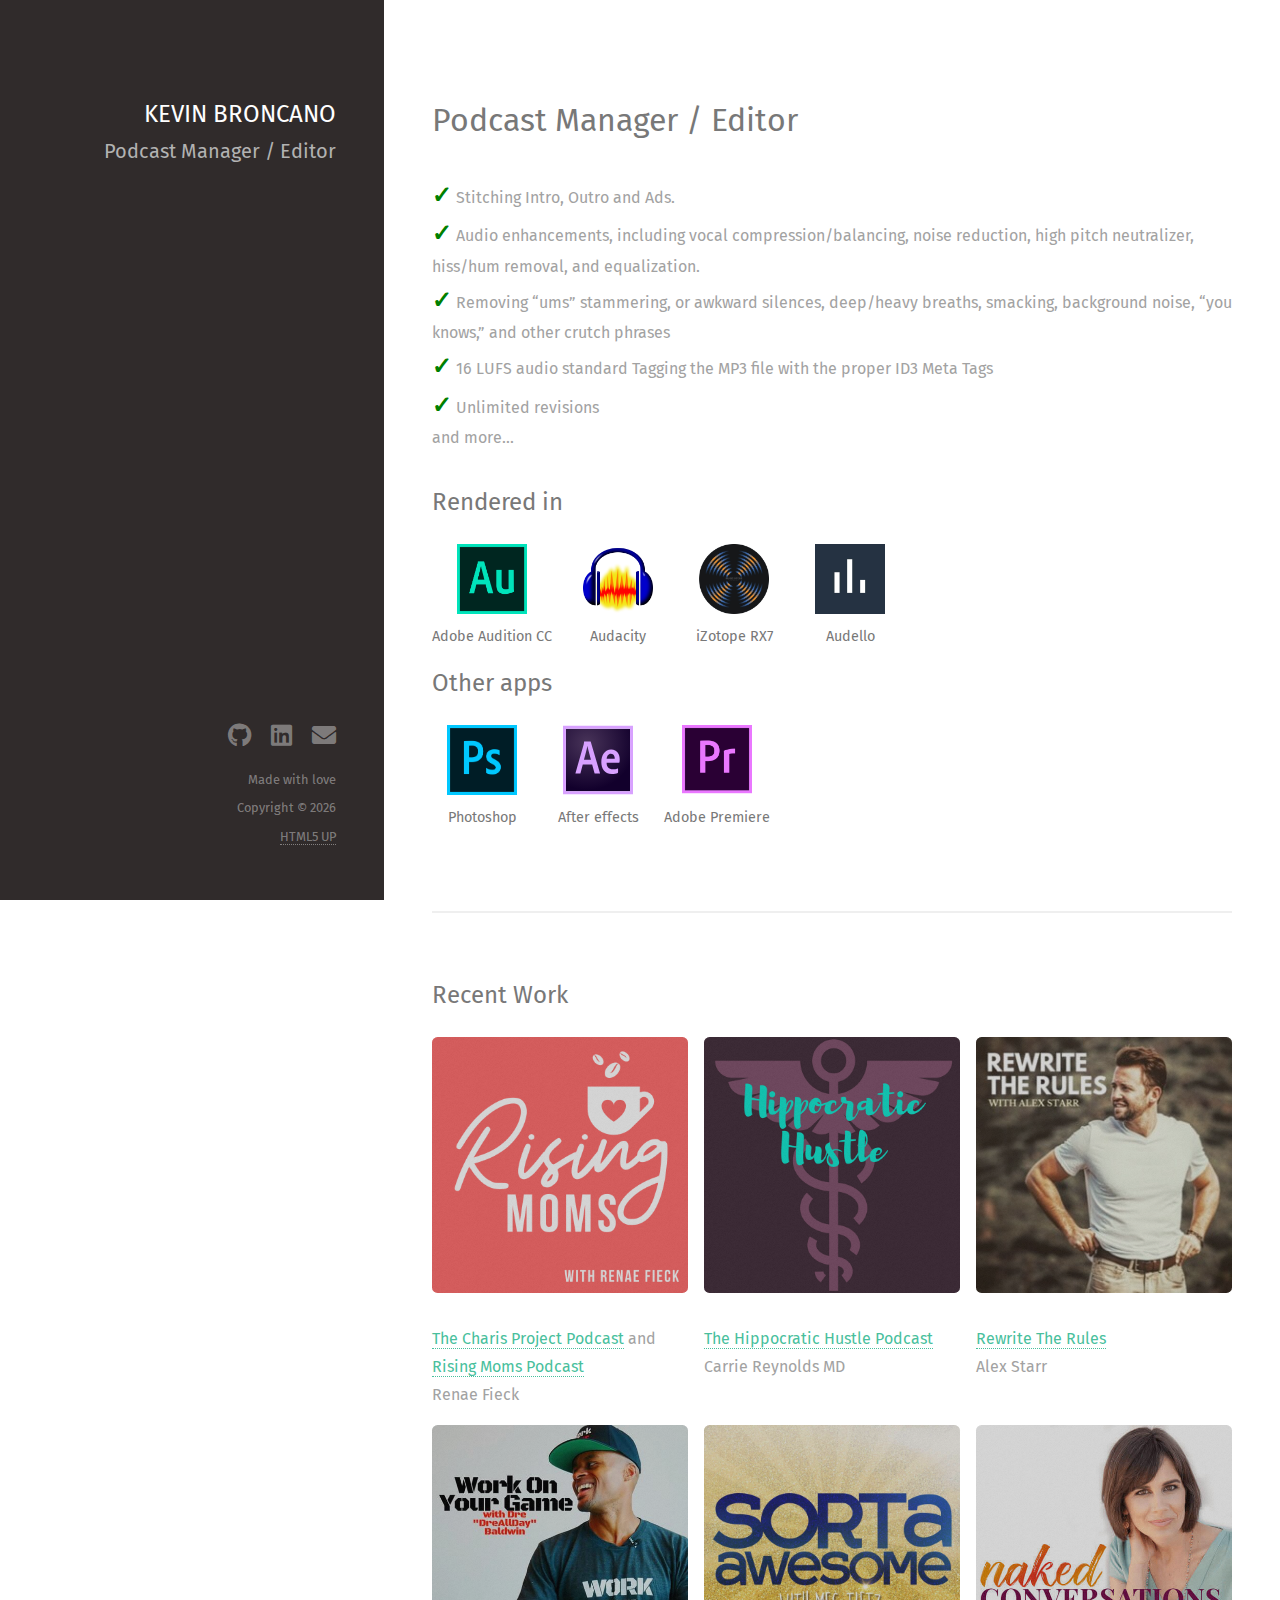
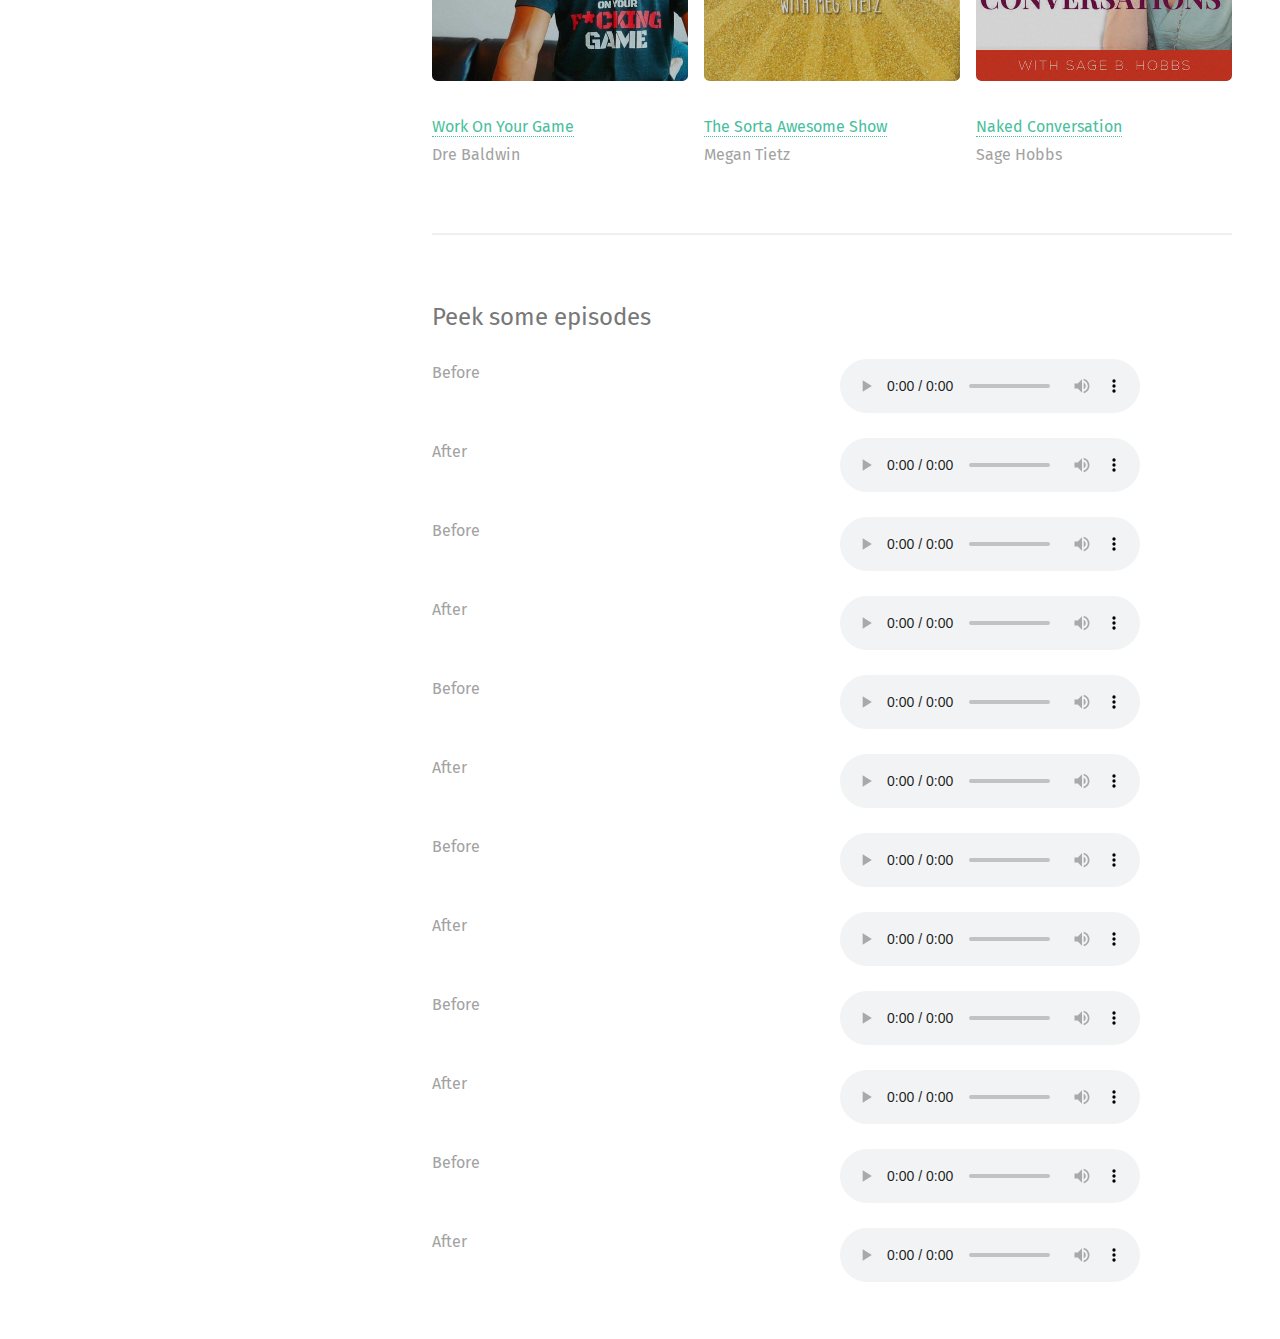
<file: podcast.html>
<!DOCTYPE HTML>
<html lang='en'>

<head>
	<title>Kevin Broncano</title>

	<!-- Global site tag (gtag.js) - Google Analytics -->
	<script async src="https://www.googletagmanager.com/gtag/js?id=UA-156160888-1"></script>
	<script>
		window.dataLayer = window.dataLayer || [];
		function gtag() { dataLayer.push(arguments); }
		gtag('js', new Date());

		gtag('config', 'UA-156160888-1');
	</script>
	<meta name="viewport" content="width=device-width, initial-scale=1, user-scalable=0" />

	<meta name="description" content="Kevin Broncano Podcast Manager Editor">
	<meta name="keywords"
		content="Freelancer, onlinejobsph, web developer, podcast editor, audio engineer, sound engineer, web designer, fullstack">
	<meta name="author" content="Kevin Broncano - Freelancer">
	<link rel="stylesheet" href="assets/css/main.css" />
	<link rel="stylesheet" href="assets/css/accordion.css" />

</head>

<body class="is-preload">

	<!-- Header -->
	<header id="header">
		<div class="inner">
			<h2>KEVIN BRONCANO</h2>
			<p>Podcast Manager / Editor</p>
		</div>
		<footer id="footer">
			<div class="inner">
				<ul class="icons">
					<li>
						<a href="https://github.com/Capts" class="icon brands fa-github">
							<span class="label">
								Github
							</span>
						</a>
					</li>
					<li>
						<a href="https://www.linkedin.com/in/kevin-broncano-0605a0b3/" class="icon brands fa-linkedin">
							<span class="label">
								LinkedIn
							</span>
						</a>
					</li>
					<li>
						<a href="#send-message" class="icon solid fa-envelope">
							<span class="label">
								Email
							</span>
						</a>
					</li>
				</ul>
				<ul class="copyright">
					<li>Made with love</li>
					<li>Copyright ©
						<script>
							var CurrentYear = new Date().getFullYear()
							document.write(CurrentYear)
						</script>
					</li>
					<li><a href="http://html5up.net" >HTML5 UP</a></li>
				</ul>
			</div>
		</footer>
	</header>

	<!-- Main -->
	<div id="main">
		<!-- One -->
		<section id="one">
			<header class="major">
				<h2>Podcast Manager / Editor</h2>
			</header>
			<p>
				<strong>✓</strong> Stitching Intro, Outro and Ads. <br>

				<strong>✓</strong> Audio enhancements, including vocal compression/balancing, noise reduction, high pitch neutralizer,
				hiss/hum removal, and
				equalization. <br>
				<strong>✓</strong> Removing “ums” stammering, or awkward silences, deep/heavy breaths, smacking, background noise, “you
				knows,” and other
				crutch phrases <br>
				<strong>✓</strong> 16 LUFS audio standard
				Tagging the MP3 file with the proper ID3 Meta Tags <br>
				<strong>✓</strong> Unlimited revisions <br>
				and more...

			</p>
			<header class="apps-used">
				<h2> Rendered in </h2>
				<ul class="actions">
					<li>
						<img src="assets/css/images/apps/audition.png" alt="Skill Adobe Audition">
						<label>Adobe Audition CC</label>
					</li>
					<li>
						<img src="assets/css/images/apps/audacity.png" alt="Skill Audacity">
						<label>Audacity</label>
					</li>
					<li>
						<img src="assets/css/images/apps/izotope.jpg" alt="Skill iZotope RX7">
						<label>iZotope RX7</label>
					</li>
					<li>
						<img src="assets/css/images/apps/audello.jpg" alt="Skill Audello">
						<label>Audello</label>
					</li>
				</ul>
				<h2> Other apps </h2>
				<ul class="actions">
					<li>
						<img src="assets/css/images/apps/ps.png" alt="Skill Photoshop">
						<label>Photoshop</label>
					</li>
					<li>
						<img src="assets/css/images/apps/ae.svg" alt="Skill Photoshop">
						<label>After effects</label>
					</li>
					<li>
						<img src="assets/css/images/apps/premierepro.png" alt="Skill Photoshop">
						<label>Adobe Premiere</label>
					</li>
				</ul>
			</header>
		</section>

		<section>
			<h2>Recent Work</h2>
			<div class="">
				<div class="row gtr-50 gtr-uniform">
					<div class="col-4">
						<span class="image fit">
							<img src="assets/css/images/apps/risingmompodcast.png"
								alt="podcast client" />
						</span>
						<a href="https://renaefieck.com/podcast/">The Charis Project Podcast</a> and <br>
						<a href="https://charisproject.libsyn.com/website">Rising Moms Podcast</a> <br>
						Renae Fieck
					</div>
					<div class="col-4">
						<span class="image fit">
							<img src="/assets/css/images/carrie.jpg"
								alt="podcast client" />
						</span>
						<a href="https://hippocratichustle.com/">The Hippocratic Hustle Podcast</a> <br>
						Carrie Reynolds MD
					</div>
					<div class="col-4">
						<span class="image fit">
							<img src="/assets/css/images/alex.jpg"
								alt="podcast client" />
						</span>
						<a href="https://podcasts.apple.com/us/podcast/rewrite-the-rules-with-alex-starr/id989611766">Rewrite
							The Rules</a> <br>
						Alex Starr
					</div>
					<div class="col-4">
						<span class="image fit">
							<img src="/assets/css/images/dre.jpg"
								alt="podcast client" />
						</span>
						<a href="https://dreallday.com/">Work On Your Game</a> <br>
						Dre Baldwin
					</div>
					<div class="col-4">
						<span class="image fit">
							<img src="/assets/css/images/meg.jpg"
								alt="podcast client" />
						</span>
						<a href="http://www.sortaawesomeshow.com/">The Sorta Awesome Show</a> <br>
						Megan Tietz
					</div>
					<div class="col-4">
						<span class="image fit">
							<img src="/assets/css/images/sage.jpg"
								alt="podcast client" />
						</span>
						<a href="https://www.sagebhobbs.com/nc-podcast/">Naked Conversation</a> <br>
						Sage Hobbs
					</div>
				</div>
			</div>
		</section>

		<section>
			<h2>Peek some episodes</h2>
				<div class="">
					<div class="row gtr-50 gtr-uniform">

						<div class="col-6">Before</div>
							<div class="col-6-medium col-11-small off-1-xsmall">
								<audio controls>
									<source src="https://docs.google.com/uc?export=download&id=15p64u8uGbzQlv31LN8OmgXy1bxVgi0Xb" type="audio/mpeg">
									Your browser does not support the audio element.
								</audio>
							</div>
						<div class="col-6">After</div>
							<div class="col-6-medium col-11-small off-1-xsmall">
								<audio controls>
									<source src="https://docs.google.com/uc?export=download&id=1LZ_SL_I6s_5e8q1vVVvE01gHXE7amLOX" type="audio/mpeg">
									Your browser does not support the audio element.
								</audio>
							</div>

						<div class="col-6">Before</div>
							<div class="col-6-medium col-11-small off-1-xsmall">
								<audio controls>
									<source src="https://docs.google.com/uc?export=download&id=1itJYVFCjrzyAruvpvhM5iYHvUZjA8Vp-" type="audio/mpeg">
									Your browser does not support the audio element.
								</audio>
							</div>
						<div class="col-6">After</div>
							<div class="col-6-medium col-11-small off-1-xsmall">
								<audio controls>
									<source src="https://docs.google.com/uc?export=download&id=1HPljJl6k6-n9rfEqtNU036irvWGKICok" type="audio/mpeg">
									Your browser does not support the audio element.
								</audio>
							</div>

						<div class="col-6">Before</div>
							<div class="col-6-medium col-11-small off-1-xsmall">
								<audio controls>
									<source src="https://docs.google.com/uc?export=download&id=1Aipd7zSNortPeihYthlKRUYUZBjtIGP6" type="audio/mpeg">
									Your browser does not support the audio element.
								</audio>
							</div>
						<div class="col-6">After</div>
							<div class="col-6-medium col-11-small off-1-xsmall">
								<audio controls>
									<source src="https://docs.google.com/uc?export=download&id=1i3BteeK-c40QCtettH5sRmAT1dJb0KFx" type="audio/mpeg">
									Your browser does not support the audio element.
								</audio>
							</div>

						<div class="col-6">Before</div>
							<div class="col-6-medium col-11-small off-1-xsmall">
								<audio controls>
									<source src="https://docs.google.com/uc?export=download&id=1dNf-O3q147LzrOvtXXzR8tP-d_qQ5-HN" type="audio/mpeg">
									Your browser does not support the audio element.
								</audio>
							</div>
						<div class="col-6">After</div>
							<div class="col-6-medium col-11-small off-1-xsmall">
								<audio controls>
									<source src="https://docs.google.com/uc?export=download&id=1dUFWbVAa45E_YOfCqQF5jySptpEpKL0R" type="audio/mpeg">
									Your browser does not support the audio element.
								</audio>
							</div>

						<div class="col-6">Before</div>
							<div class="col-6-medium col-11-small off-1-xsmall">
								<audio controls>
									<source src="https://docs.google.com/uc?export=download&id=1lYz8wdsHgZf3wJ33RelG12kOtSxvQmte" type="audio/mpeg">
									Your browser does not support the audio element.
								</audio>
							</div>
						<div class="col-6">After</div>
							<div class="col-6-medium col-11-small off-1-xsmall">
								<audio controls>
									<source src="https://docs.google.com/uc?export=download&id=1xfAQx2crefm-MQNxQOPnYiMmwlH2BZTO" type="audio/mpeg">
									Your browser does not support the audio element.
								</audio>
							</div>

						<div class="col-6">Before</div>
							<div class="col-6-medium col-11-small off-1-xsmall">
								<audio controls>
									<source src="https://docs.google.com/uc?export=download&id=1oNvD5gZYmfQydQsCjyrHm6miexguW4YG" type="audio/mpeg">
									Your browser does not support the audio element.
								</audio>
							</div>
						<div class="col-6">After</div>
							<div class="col-6-medium col-11-small off-1-xsmall">
								<audio controls>
									<source src="https://docs.google.com/uc?export=download&id=1PwbtRiciDN8ByU3BQ3QgGUho0tnGL5OG" type="audio/mpeg">
									Your browser does not support the audio element.
								</audio>
							</div>
					</div>
				</div>
		</section>

		<!-- Three -->
		<!-- <section id="three">
						<h2 id="send-message">Get In Touch</h2>
						<div class="row">
							<div class="col-12 col-11-small off-1-xsmall">
								<form method="post" action="#">
									<div class="row gtr-uniform gtr-50">
										<div class="col-6 col-12-xsmall"><input type="text" name="name" id="name" placeholder="Name" /></div>
										<div class="col-6 col-12-xsmall"><input type="email" name="email" id="email" placeholder="Email" /></div>
										<div class="col-12"><textarea name="message" id="message" placeholder="Message" rows="4"></textarea></div>
									</div>
								</form>
								<ul class="actions">
									<li><input type="submit" id="sendmessage" class="primary" value="Send Message" /></li>
								</ul>
							</div>
						</div>
						<div class="col-12 mes">
							<textarea name="" id="imes" cols="30" rows="10"></textarea>
						</div>
					</section> -->
	</div>

	<!-- Scripts -->
	<script src="assets/js/breakpoints.min.js"></script>
</body>

</html>
</file>
<file: assets/css/accordion.css>
@font-face {
  font-family: 'Poiret One';
  font-style: normal;
  font-weight: 400;
  src: local('Poiret One'), local('PoiretOne-Regular'), url(https://fonts.gstatic.com/s/poiretone/v8/UqyVK80NJXN4zfRgbdfbo55cUg.ttf) format('truetype');
}

@media (max-width: 550px) {
  #wrapper {
    box-sizing: border-box;
    transform: translate(0, 0);
    max-width: 100%;
    min-height: 100%;
    margin: 0;
    left: 0;
  }
}
ul {
  list-style: none;
  padding: 0;
  margin: 0;
}
@-webkit-keyframes bounceInUp {
  0% {
    opacity: 0;
    -webkit-transform: translateY(2000px);
  }
  60% {
    opacity: 1;
    -webkit-transform: translateY(-30px);
  }
  80% {
    -webkit-transform: translateY(10px);
  }
  100% {
    -webkit-transform: translateY(0);
  }
}
@keyframes bounceInUp {
  0% {
    opacity: 0;
    transform: translateY(2000px);
  }
  60% {
    opacity: 1;
    transform: translateY(-30px);
  }
  80% {
    transform: translateY(10px);
  }
  100% {
    transform: translateY(0);
  }
}
</file>
<file: assets/css/main.css>
@import url("fontawesome-all.min.css");
@import url("https://fonts.googleapis.com/css?family=Fira+Sans&display=swap");
html, body, div, span, applet, object,
iframe, h1, h2, h3, h4, h5, h6, p, blockquote,
pre, a, abbr, acronym, address, big, cite,
code, del, dfn, em, img, ins, kbd, q, s, samp,
small, strike, strong, sub, sup, tt, var, b,
u, i, center, dl, dt, dd, ol, ul, li, fieldset,
form, label, legend, table, caption, tbody,
tfoot, thead, tr, th, td, article, aside,
canvas, details, embed, figure, figcaption,
footer, header, hgroup, menu, nav, output, ruby,
section, summary, time, mark, audio, video {
  margin: 0;
  padding: 0;
  border: 0;
  font-size: 100%;
  font-family: 'Fira Sans', sans-serif;
  vertical-align: baseline;
}

article, aside, details, figcaption, figure,
footer, header, hgroup, menu, nav, section {
  display: block;
}

body {
  line-height: 1;
}

ol, ul {
  list-style: none;
}

blockquote, q {
  quotes: none;
}

blockquote:before, blockquote:after, q:before, q:after {
  content: '';
  content: none;
}

table {
  border-collapse: collapse;
  border-spacing: 0;
}

body {
  -webkit-text-size-adjust: none;
}

mark {
  background-color: transparent;
  color: inherit;
}

input::-moz-focus-inner {
  border: 0;
  padding: 0;
}

input, select, textarea {
  -moz-appearance: none;
  -webkit-appearance: none;
  -ms-appearance: none;
  appearance: none;
}

/* Basic */
html {
  -webkit-box-sizing: border-box;
          box-sizing: border-box;
}

*, *:before, *:after {
  -webkit-box-sizing: inherit;
          box-sizing: inherit;
}

body {
  background: #fff;
}

body.is-preload *, body.is-preload *:before, body.is-preload *:after {
  -webkit-animation: none !important;
  animation: none !important;
  -webkit-transition: none !important;
  transition: none !important;
}

body, input, select, textarea {
  color: #a2a2a2;
  font-family: "Fira Sans", monospace;
  font-size: 16pt;
  font-weight: 400;
  line-height: 1.75em;
}

a {
  -webkit-transition: color 0.2s ease-in-out, border-color 0.2s ease-in-out;
  transition: color 0.2s ease-in-out, border-color 0.2s ease-in-out;
  border-bottom: dotted 1px;
  color: #49bf9d;
  text-decoration: none;
}

a:hover {
  border-bottom-color: transparent;
  color: #49bf9d !important;
  text-decoration: none;
}

strong, b {
  color: #787878;
  font-weight: 400;
}

em, i {
  font-style: italic;
}

p {
  margin: 0 0 2em 0;
}

h1, h2, h3, h4, h5, h6 {
  color: #787878;
  font-weight: 400;
  line-height: 1em;
  margin: 0 0 1em 0;
}

h1 a, h2 a, h3 a, h4 a, h5 a, h6 a {
  color: inherit;
  text-decoration: none;
}

h1 {
  font-size: 2em;
  line-height: 1.5em;
}

h2 {
  font-size: 1.5em;
  line-height: 1.5em;
}

h3 {
  font-size: 1.25em;
  line-height: 1.5em;
}

h4 {
  font-size: 1.1em;
  line-height: 1.5em;
}

h5 {
  font-size: 0.9em;
  line-height: 1.5em;
}

h6 {
  font-size: 0.7em;
  line-height: 1.5em;
}

sub {
  font-size: 0.8em;
  position: relative;
  top: 0.5em;
}

sup {
  font-size: 0.8em;
  position: relative;
  top: -0.5em;
}

hr {
  border: 0;
  border-bottom: solid 2px #efefef;
  margin: 2em 0;
}

hr.major {
  margin: 3em 0;
}

blockquote {
  border-left: solid 6px #efefef;
  font-style: italic;
  margin: 0 0 2em 0;
  padding: 0.5em 0 0.5em 1.5em;
}

code {
  background: #f7f7f7;
  border-radius: 0.35em;
  border: solid 2px #efefef;
  font-family: "Source Sans Pro", Helvetica, sans-serif;
  font-size: 0.9em;
  margin: 0 0.25em;
  padding: 0.25em 0.65em;
}

pre {
  -webkit-overflow-scrolling: touch;
  font-family: "Source Sans Pro", Helvetica, sans-serif;
  font-size: 0.9em;
  margin: 0 0 2em 0;
}

pre code {
  display: block;
  line-height: 1.75em;
  padding: 1em 1.5em;
  overflow-x: auto;
}

.align-left {
  text-align: left;
}

.align-center {
  text-align: center;
}

.align-right {
  text-align: right;
}

/* Container */
.container {
  margin: 0 auto;
  max-width: calc(100% - 4em);
  width: 100%;
}

.container.xsmall {
  width: 25%;
}

.container.small {
  width: 50%;
}

.container.medium {
  width: 75%;
}

.container.large {
  width: 125%;
}

.container.xlarge {
  width: 150%;
}

.container.max {
  width: 100%;
}

@media screen and (max-width: 980px) {
  .container {
    width: 100% !important;
    max-width: 100% !important;
  }
}

@media screen and (max-width: 480px) {
  .container {
    max-width: calc(100% - 3em);
  }
}

/* Row */
.row {
  display: -webkit-box;
  display: -ms-flexbox;
  display: flex;
  -ms-flex-wrap: wrap;
      flex-wrap: wrap;
  -webkit-box-sizing: border-box;
          box-sizing: border-box;
  -webkit-box-align: stretch;
      -ms-flex-align: stretch;
          align-items: stretch;
}

.row > * {
  -webkit-box-sizing: border-box;
          box-sizing: border-box;
}

.row.gtr-uniform > * > :last-child {
  margin-bottom: 0;
}

.row.aln-left {
  -webkit-box-pack: start;
      -ms-flex-pack: start;
          justify-content: flex-start;
}

.row.aln-center {
  -webkit-box-pack: center;
      -ms-flex-pack: center;
          justify-content: center;
}

.row.aln-right {
  -webkit-box-pack: end;
      -ms-flex-pack: end;
          justify-content: flex-end;
}

.row.aln-top {
  -webkit-box-align: start;
      -ms-flex-align: start;
          align-items: flex-start;
}

.row.aln-middle {
  -webkit-box-align: center;
      -ms-flex-align: center;
          align-items: center;
}

.row.aln-bottom {
  -webkit-box-align: end;
      -ms-flex-align: end;
          align-items: flex-end;
}

.row > .imp {
  -webkit-box-ordinal-group: 0;
      -ms-flex-order: -1;
          order: -1;
}

.row > .col-1 {
  width: 8.33333%;
}

.row > .off-1 {
  margin-left: 8.33333%;
}

.row > .col-2 {
  width: 16.66667%;
}

.row > .off-2 {
  margin-left: 16.66667%;
}

.row > .col-3 {
  width: 25%;
}

.row > .off-3 {
  margin-left: 25%;
}

.row > .col-4 {
  width: 33.33333%;
}

.row > .off-4 {
  margin-left: 33.33333%;
}

.row > .col-5 {
  width: 41.66667%;
}

.row > .off-5 {
  margin-left: 41.66667%;
}

.row > .col-6 {
  width: 50%;
}

.row > .off-6 {
  margin-left: 50%;
}

.row > .col-7 {
  width: 58.33333%;
}

.row > .off-7 {
  margin-left: 58.33333%;
}

.row > .col-8 {
  width: 66.66667%;
}

.row > .off-8 {
  margin-left: 66.66667%;
}

.row > .col-9 {
  width: 75%;
}

.row > .off-9 {
  margin-left: 75%;
}

.row > .col-10 {
  width: 83.33333%;
}

.row > .off-10 {
  margin-left: 83.33333%;
}

.row > .col-11 {
  width: 91.66667%;
}

.row > .off-11 {
  margin-left: 91.66667%;
}

.row > .col-12 {
  width: 100%;
}

.row > .off-12 {
  margin-left: 100%;
}

.row.gtr-0 {
  margin-top: 0;
  margin-left: 0em;
}

.row.gtr-0 > * {
  padding: 0 0 0 0em;
}

.row.gtr-0.gtr-uniform {
  margin-top: 0em;
}

.row.gtr-0.gtr-uniform > * {
  padding-top: 0em;
}

.row.gtr-25 {
  margin-top: 0;
  margin-left: -0.625em;
}

.row.gtr-25 > * {
  padding: 0 0 0 0.625em;
}

.row.gtr-25.gtr-uniform {
  margin-top: -0.625em;
}

.row.gtr-25.gtr-uniform > * {
  padding-top: 0.625em;
}

.row.gtr-50 {
  margin-top: 0;
  margin-left: -1.25em;
}

.row.gtr-50 > * {
  padding: 0 0 0 1.25em;
}

.row.gtr-50.gtr-uniform {
  margin-top: -1.25em;
}

.row.gtr-50.gtr-uniform > * {
  padding-top: 1.25em;
}

.row {
  margin-top: 0;
  margin-left: -2.5em;
}

.row > * {
  padding: 0 0 0 2.5em;
}

.row.gtr-uniform {
  margin-top: -2.5em;
}

.row.gtr-uniform > * {
  padding-top: 2.5em;
}

.row.gtr-150 {
  margin-top: 0;
  margin-left: -3.75em;
}

.row.gtr-150 > * {
  padding: 0 0 0 3.75em;
}

.row.gtr-150.gtr-uniform {
  margin-top: -3.75em;
}

.row.gtr-150.gtr-uniform > * {
  padding-top: 3.75em;
}

.row.gtr-200 {
  margin-top: 0;
  margin-left: -5em;
}

.row.gtr-200 > * {
  padding: 0 0 0 5em;
}

.row.gtr-200.gtr-uniform {
  margin-top: -5em;
}

.row.gtr-200.gtr-uniform > * {
  padding-top: 5em;
}

@media screen and (max-width: 1800px) {
  .row {
    display: -webkit-box;
    display: -ms-flexbox;
    display: flex;
    -ms-flex-wrap: wrap;
        flex-wrap: wrap;
    -webkit-box-sizing: border-box;
            box-sizing: border-box;
    -webkit-box-align: stretch;
        -ms-flex-align: stretch;
            align-items: stretch;
  }
  .row > * {
    -webkit-box-sizing: border-box;
            box-sizing: border-box;
  }
  .row.gtr-uniform > * > :last-child {
    margin-bottom: 0;
  }
  .row.aln-left {
    -webkit-box-pack: start;
        -ms-flex-pack: start;
            justify-content: flex-start;
  }
  .row.aln-center {
    -webkit-box-pack: center;
        -ms-flex-pack: center;
            justify-content: center;
  }
  .row.aln-right {
    -webkit-box-pack: end;
        -ms-flex-pack: end;
            justify-content: flex-end;
  }
  .row.aln-top {
    -webkit-box-align: start;
        -ms-flex-align: start;
            align-items: flex-start;
  }
  .row.aln-middle {
    -webkit-box-align: center;
        -ms-flex-align: center;
            align-items: center;
  }
  .row.aln-bottom {
    -webkit-box-align: end;
        -ms-flex-align: end;
            align-items: flex-end;
  }
  .row > .imp-xlarge {
    -webkit-box-ordinal-group: 0;
        -ms-flex-order: -1;
            order: -1;
  }
  .row > .col-1-xlarge {
    width: 8.33333%;
  }
  .row > .off-1-xlarge {
    margin-left: 8.33333%;
  }
  .row > .col-2-xlarge {
    width: 16.66667%;
  }
  .row > .off-2-xlarge {
    margin-left: 16.66667%;
  }
  .row > .col-3-xlarge {
    width: 25%;
  }
  .row > .off-3-xlarge {
    margin-left: 25%;
  }
  .row > .col-4-xlarge {
    width: 33.33333%;
  }
  .row > .off-4-xlarge {
    margin-left: 33.33333%;
  }
  .row > .col-5-xlarge {
    width: 41.66667%;
  }
  .row > .off-5-xlarge {
    margin-left: 41.66667%;
  }
  .row > .col-6-xlarge {
    width: 50%;
  }
  .row > .off-6-xlarge {
    margin-left: 50%;
  }
  .row > .col-7-xlarge {
    width: 58.33333%;
  }
  .row > .off-7-xlarge {
    margin-left: 58.33333%;
  }
  .row > .col-8-xlarge {
    width: 66.66667%;
  }
  .row > .off-8-xlarge {
    margin-left: 66.66667%;
  }
  .row > .col-9-xlarge {
    width: 75%;
  }
  .row > .off-9-xlarge {
    margin-left: 75%;
  }
  .row > .col-10-xlarge {
    width: 83.33333%;
  }
  .row > .off-10-xlarge {
    margin-left: 83.33333%;
  }
  .row > .col-11-xlarge {
    width: 91.66667%;
  }
  .row > .off-11-xlarge {
    margin-left: 91.66667%;
  }
  .row > .col-12-xlarge {
    width: 100%;
  }
  .row > .off-12-xlarge {
    margin-left: 100%;
  }
  .row.gtr-0 {
    margin-top: 0;
    margin-left: 0em;
  }
  .row.gtr-0 > * {
    padding: 0 0 0 0em;
  }
  .row.gtr-0.gtr-uniform {
    margin-top: 0em;
  }
  .row.gtr-0.gtr-uniform > * {
    padding-top: 0em;
  }
  .row.gtr-25 {
    margin-top: 0;
    margin-left: -0.625em;
  }
  .row.gtr-25 > * {
    padding: 0 0 0 0.625em;
  }
  .row.gtr-25.gtr-uniform {
    margin-top: -0.625em;
  }
  .row.gtr-25.gtr-uniform > * {
    padding-top: 0.625em;
  }
  .row.gtr-50 {
    margin-top: 0;
    margin-left: -1.25em;
  }
  .row.gtr-50 > * {
    padding: 0 0 0 1.25em;
  }
  .row.gtr-50.gtr-uniform {
    margin-top: -1.25em;
  }
  .row.gtr-50.gtr-uniform > * {
    padding-top: 1.25em;
  }
  .row {
    margin-top: 0;
    margin-left: -2.5em;
  }
  .row > * {
    padding: 0 0 0 2.5em;
  }
  .row.gtr-uniform {
    margin-top: -2.5em;
  }
  .row.gtr-uniform > * {
    padding-top: 2.5em;
  }
  .row.gtr-150 {
    margin-top: 0;
    margin-left: -3.75em;
  }
  .row.gtr-150 > * {
    padding: 0 0 0 3.75em;
  }
  .row.gtr-150.gtr-uniform {
    margin-top: -3.75em;
  }
  .row.gtr-150.gtr-uniform > * {
    padding-top: 3.75em;
  }
  .row.gtr-200 {
    margin-top: 0;
    margin-left: -5em;
  }
  .row.gtr-200 > * {
    padding: 0 0 0 5em;
  }
  .row.gtr-200.gtr-uniform {
    margin-top: -5em;
  }
  .row.gtr-200.gtr-uniform > * {
    padding-top: 5em;
  }
}

@media screen and (max-width: 1280px) {
  .row {
    display: -webkit-box;
    display: -ms-flexbox;
    display: flex;
    -ms-flex-wrap: wrap;
        flex-wrap: wrap;
    -webkit-box-sizing: border-box;
            box-sizing: border-box;
    -webkit-box-align: stretch;
        -ms-flex-align: stretch;
            align-items: stretch;
  }
  .row > * {
    -webkit-box-sizing: border-box;
            box-sizing: border-box;
  }
  .row.gtr-uniform > * > :last-child {
    margin-bottom: 0;
  }
  .row.aln-left {
    -webkit-box-pack: start;
        -ms-flex-pack: start;
            justify-content: flex-start;
  }
  .row.aln-center {
    -webkit-box-pack: center;
        -ms-flex-pack: center;
            justify-content: center;
  }
  .row.aln-right {
    -webkit-box-pack: end;
        -ms-flex-pack: end;
            justify-content: flex-end;
  }
  .row.aln-top {
    -webkit-box-align: start;
        -ms-flex-align: start;
            align-items: flex-start;
  }
  .row.aln-middle {
    -webkit-box-align: center;
        -ms-flex-align: center;
            align-items: center;
  }
  .row.aln-bottom {
    -webkit-box-align: end;
        -ms-flex-align: end;
            align-items: flex-end;
  }
  .row > .imp-large {
    -webkit-box-ordinal-group: 0;
        -ms-flex-order: -1;
            order: -1;
  }
  .row > .col-1-large {
    width: 8.33333%;
  }
  .row > .off-1-large {
    margin-left: 8.33333%;
  }
  .row > .col-2-large {
    width: 16.66667%;
  }
  .row > .off-2-large {
    margin-left: 16.66667%;
  }
  .row > .col-3-large {
    width: 25%;
  }
  .row > .off-3-large {
    margin-left: 25%;
  }
  .row > .col-4-large {
    width: 33.33333%;
  }
  .row > .off-4-large {
    margin-left: 33.33333%;
  }
  .row > .col-5-large {
    width: 41.66667%;
  }
  .row > .off-5-large {
    margin-left: 41.66667%;
  }
  .row > .col-6-large {
    width: 50%;
  }
  .row > .off-6-large {
    margin-left: 50%;
  }
  .row > .col-7-large {
    width: 58.33333%;
  }
  .row > .off-7-large {
    margin-left: 58.33333%;
  }
  .row > .col-8-large {
    width: 66.66667%;
  }
  .row > .off-8-large {
    margin-left: 66.66667%;
  }
  .row > .col-9-large {
    width: 75%;
  }
  .row > .off-9-large {
    margin-left: 75%;
  }
  .row > .col-10-large {
    width: 83.33333%;
  }
  .row > .off-10-large {
    margin-left: 83.33333%;
  }
  .row > .col-11-large {
    width: 91.66667%;
  }
  .row > .off-11-large {
    margin-left: 91.66667%;
  }
  .row > .col-12-large {
    width: 100%;
  }
  .row > .off-12-large {
    margin-left: 100%;
  }
  .row.gtr-0 {
    margin-top: 0;
    margin-left: 0em;
  }
  .row.gtr-0 > * {
    padding: 0 0 0 0em;
  }
  .row.gtr-0.gtr-uniform {
    margin-top: 0em;
  }
  .row.gtr-0.gtr-uniform > * {
    padding-top: 0em;
  }
  .row.gtr-25 {
    margin-top: 0;
    margin-left: -0.5em;
  }
  .row.gtr-25 > * {
    padding: 0 0 0 0.5em;
  }
  .row.gtr-25.gtr-uniform {
    margin-top: -0.5em;
  }
  .row.gtr-25.gtr-uniform > * {
    padding-top: 0.5em;
  }
  .row.gtr-50 {
    margin-top: 0;
    margin-left: -1em;
  }
  .row.gtr-50 > * {
    padding: 0 0 0 1em;
  }
  .row.gtr-50.gtr-uniform {
    margin-top: -1em;
  }
  .row.gtr-50.gtr-uniform > * {
    padding-top: 1em;
  }
  .row {
    margin-top: 0;
    margin-left: -2em;
  }
  .row > * {
    padding: 0 0 0 2em;
  }
  .row.gtr-uniform {
    margin-top: -2em;
  }
  .row.gtr-uniform > * {
    padding-top: 2em;
  }
  .row.gtr-150 {
    margin-top: 0;
    margin-left: -3em;
  }
  .row.gtr-150 > * {
    padding: 0 0 0 3em;
  }
  .row.gtr-150.gtr-uniform {
    margin-top: -3em;
  }
  .row.gtr-150.gtr-uniform > * {
    padding-top: 3em;
  }
  .row.gtr-200 {
    margin-top: 0;
    margin-left: -4em;
  }
  .row.gtr-200 > * {
    padding: 0 0 0 4em;
  }
  .row.gtr-200.gtr-uniform {
    margin-top: -4em;
  }
  .row.gtr-200.gtr-uniform > * {
    padding-top: 4em;
  }
}

@media screen and (max-width: 980px) {
  .row {
    display: -webkit-box;
    display: -ms-flexbox;
    display: flex;
    -ms-flex-wrap: wrap;
        flex-wrap: wrap;
    -webkit-box-sizing: border-box;
            box-sizing: border-box;
    -webkit-box-align: stretch;
        -ms-flex-align: stretch;
            align-items: stretch;
  }
  .row > * {
    -webkit-box-sizing: border-box;
            box-sizing: border-box;
  }
  .row.gtr-uniform > * > :last-child {
    margin-bottom: 0;
  }
  .row.aln-left {
    -webkit-box-pack: start;
        -ms-flex-pack: start;
            justify-content: flex-start;
  }
  .row.aln-center {
    -webkit-box-pack: center;
        -ms-flex-pack: center;
            justify-content: center;
  }
  .row.aln-right {
    -webkit-box-pack: end;
        -ms-flex-pack: end;
            justify-content: flex-end;
  }
  .row.aln-top {
    -webkit-box-align: start;
        -ms-flex-align: start;
            align-items: flex-start;
  }
  .row.aln-middle {
    -webkit-box-align: center;
        -ms-flex-align: center;
            align-items: center;
  }
  .row.aln-bottom {
    -webkit-box-align: end;
        -ms-flex-align: end;
            align-items: flex-end;
  }
  .row > .imp-medium {
    -webkit-box-ordinal-group: 0;
        -ms-flex-order: -1;
            order: -1;
  }
  .row > .col-1-medium {
    width: 8.33333%;
  }
  .row > .off-1-medium {
    margin-left: 8.33333%;
  }
  .row > .col-2-medium {
    width: 16.66667%;
  }
  .row > .off-2-medium {
    margin-left: 16.66667%;
  }
  .row > .col-3-medium {
    width: 25%;
  }
  .row > .off-3-medium {
    margin-left: 25%;
  }
  .row > .col-4-medium {
    width: 33.33333%;
  }
  .row > .off-4-medium {
    margin-left: 33.33333%;
  }
  .row > .col-5-medium {
    width: 41.66667%;
  }
  .row > .off-5-medium {
    margin-left: 41.66667%;
  }
  .row > .col-6-medium {
    width: 50%;
  }
  .row > .off-6-medium {
    margin-left: 50%;
  }
  .row > .col-7-medium {
    width: 58.33333%;
  }
  .row > .off-7-medium {
    margin-left: 58.33333%;
  }
  .row > .col-8-medium {
    width: 66.66667%;
  }
  .row > .off-8-medium {
    margin-left: 66.66667%;
  }
  .row > .col-9-medium {
    width: 75%;
  }
  .row > .off-9-medium {
    margin-left: 75%;
  }
  .row > .col-10-medium {
    width: 83.33333%;
  }
  .row > .off-10-medium {
    margin-left: 83.33333%;
  }
  .row > .col-11-medium {
    width: 91.66667%;
  }
  .row > .off-11-medium {
    margin-left: 91.66667%;
  }
  .row > .col-12-medium {
    width: 100%;
  }
  .row > .off-12-medium {
    margin-left: 100%;
  }
  .row.gtr-0 {
    margin-top: 0;
    margin-left: 0em;
  }
  .row.gtr-0 > * {
    padding: 0 0 0 0em;
  }
  .row.gtr-0.gtr-uniform {
    margin-top: 0em;
  }
  .row.gtr-0.gtr-uniform > * {
    padding-top: 0em;
  }
  .row.gtr-25 {
    margin-top: 0;
    margin-left: -0.5em;
  }
  .row.gtr-25 > * {
    padding: 0 0 0 0.5em;
  }
  .row.gtr-25.gtr-uniform {
    margin-top: -0.5em;
  }
  .row.gtr-25.gtr-uniform > * {
    padding-top: 0.5em;
  }
  .row.gtr-50 {
    margin-top: 0;
    margin-left: -1em;
  }
  .row.gtr-50 > * {
    padding: 0 0 0 1em;
  }
  .row.gtr-50.gtr-uniform {
    margin-top: -1em;
  }
  .row.gtr-50.gtr-uniform > * {
    padding-top: 1em;
  }
  .row {
    margin-top: 0;
    margin-left: -2em;
  }
  .row > * {
    padding: 0 0 0 2em;
  }
  .row.gtr-uniform {
    margin-top: -2em;
  }
  .row.gtr-uniform > * {
    padding-top: 2em;
  }
  .row.gtr-150 {
    margin-top: 0;
    margin-left: -3em;
  }
  .row.gtr-150 > * {
    padding: 0 0 0 3em;
  }
  .row.gtr-150.gtr-uniform {
    margin-top: -3em;
  }
  .row.gtr-150.gtr-uniform > * {
    padding-top: 3em;
  }
  .row.gtr-200 {
    margin-top: 0;
    margin-left: -4em;
  }
  .row.gtr-200 > * {
    padding: 0 0 0 4em;
  }
  .row.gtr-200.gtr-uniform {
    margin-top: -4em;
  }
  .row.gtr-200.gtr-uniform > * {
    padding-top: 4em;
  }
}

@media screen and (max-width: 736px) {
  .row {
    display: -webkit-box;
    display: -ms-flexbox;
    display: flex;
    -ms-flex-wrap: wrap;
        flex-wrap: wrap;
    -webkit-box-sizing: border-box;
            box-sizing: border-box;
    -webkit-box-align: stretch;
        -ms-flex-align: stretch;
            align-items: stretch;
  }
  .row > * {
    -webkit-box-sizing: border-box;
            box-sizing: border-box;
  }
  .row.gtr-uniform > * > :last-child {
    margin-bottom: 0;
  }
  .row.aln-left {
    -webkit-box-pack: start;
        -ms-flex-pack: start;
            justify-content: flex-start;
  }
  .row.aln-center {
    -webkit-box-pack: center;
        -ms-flex-pack: center;
            justify-content: center;
  }
  .row.aln-right {
    -webkit-box-pack: end;
        -ms-flex-pack: end;
            justify-content: flex-end;
  }
  .row.aln-top {
    -webkit-box-align: start;
        -ms-flex-align: start;
            align-items: flex-start;
  }
  .row.aln-middle {
    -webkit-box-align: center;
        -ms-flex-align: center;
            align-items: center;
  }
  .row.aln-bottom {
    -webkit-box-align: end;
        -ms-flex-align: end;
            align-items: flex-end;
  }
  .row > .imp-small {
    -webkit-box-ordinal-group: 0;
        -ms-flex-order: -1;
            order: -1;
  }
  .row > .col-1-small {
    width: 8.33333%;
  }
  .row > .off-1-small {
    margin-left: 8.33333%;
  }
  .row > .col-2-small {
    width: 16.66667%;
  }
  .row > .off-2-small {
    margin-left: 16.66667%;
  }
  .row > .col-3-small {
    width: 25%;
  }
  .row > .off-3-small {
    margin-left: 25%;
  }
  .row > .col-4-small {
    width: 33.33333%;
  }
  .row > .off-4-small {
    margin-left: 33.33333%;
  }
  .row > .col-5-small {
    width: 41.66667%;
  }
  .row > .off-5-small {
    margin-left: 41.66667%;
  }
  .row > .col-6-small {
    width: 50%;
  }
  .row > .off-6-small {
    margin-left: 50%;
  }
  .row > .col-7-small {
    width: 58.33333%;
  }
  .row > .off-7-small {
    margin-left: 58.33333%;
  }
  .row > .col-8-small {
    width: 66.66667%;
  }
  .row > .off-8-small {
    margin-left: 66.66667%;
  }
  .row > .col-9-small {
    width: 75%;
  }
  .row > .off-9-small {
    margin-left: 75%;
  }
  .row > .col-10-small {
    width: 83.33333%;
  }
  .row > .off-10-small {
    margin-left: 83.33333%;
  }
  .row > .col-11-small {
    width: 91.66667%;
  }
  .row > .off-11-small {
    margin-left: 91.66667%;
  }
  .row > .col-12-small {
    width: 100%;
  }
  .row > .off-12-small {
    margin-left: 100%;
  }
  .row.gtr-0 {
    margin-top: 0;
    margin-left: 0em;
  }
  .row.gtr-0 > * {
    padding: 0 0 0 0em;
  }
  .row.gtr-0.gtr-uniform {
    margin-top: 0em;
  }
  .row.gtr-0.gtr-uniform > * {
    padding-top: 0em;
  }
  .row.gtr-25 {
    margin-top: 0;
    margin-left: -0.375em;
  }
  .row.gtr-25 > * {
    padding: 0 0 0 0.375em;
  }
  .row.gtr-25.gtr-uniform {
    margin-top: -0.375em;
  }
  .row.gtr-25.gtr-uniform > * {
    padding-top: 0.375em;
  }
  .row.gtr-50 {
    margin-top: 0;
    margin-left: -0.75em;
  }
  .row.gtr-50 > * {
    padding: 0 0 0 0.75em;
  }
  .row.gtr-50.gtr-uniform {
    margin-top: -0.75em;
  }
  .row.gtr-50.gtr-uniform > * {
    padding-top: 0.75em;
  }
  .row {
    margin-top: 0;
    margin-left: -1.5em;
  }
  .row > * {
    padding: 0 0 0 1.5em;
  }
  .row.gtr-uniform {
    margin-top: -1.5em;
  }
  .row.gtr-uniform > * {
    padding-top: 1.5em;
  }
  .row.gtr-150 {
    margin-top: 0;
    margin-left: -2.25em;
  }
  .row.gtr-150 > * {
    padding: 0 0 0 2.25em;
  }
  .row.gtr-150.gtr-uniform {
    margin-top: -2.25em;
  }
  .row.gtr-150.gtr-uniform > * {
    padding-top: 2.25em;
  }
  .row.gtr-200 {
    margin-top: 0;
    margin-left: -3em;
  }
  .row.gtr-200 > * {
    padding: 0 0 0 3em;
  }
  .row.gtr-200.gtr-uniform {
    margin-top: -3em;
  }
  .row.gtr-200.gtr-uniform > * {
    padding-top: 3em;
  }
}

@media screen and (max-width: 480px) {
  .row {
    display: -webkit-box;
    display: -ms-flexbox;
    display: flex;
    -ms-flex-wrap: wrap;
        flex-wrap: wrap;
    -webkit-box-sizing: border-box;
            box-sizing: border-box;
    -webkit-box-align: stretch;
        -ms-flex-align: stretch;
            align-items: stretch;
  }
  .row > * {
    -webkit-box-sizing: border-box;
            box-sizing: border-box;
  }
  .row.gtr-uniform > * > :last-child {
    margin-bottom: 0;
  }
  .row.aln-left {
    -webkit-box-pack: start;
        -ms-flex-pack: start;
            justify-content: flex-start;
  }
  .row.aln-center {
    -webkit-box-pack: center;
        -ms-flex-pack: center;
            justify-content: center;
  }
  .row.aln-right {
    -webkit-box-pack: end;
        -ms-flex-pack: end;
            justify-content: flex-end;
  }
  .row.aln-top {
    -webkit-box-align: start;
        -ms-flex-align: start;
            align-items: flex-start;
  }
  .row.aln-middle {
    -webkit-box-align: center;
        -ms-flex-align: center;
            align-items: center;
  }
  .row.aln-bottom {
    -webkit-box-align: end;
        -ms-flex-align: end;
            align-items: flex-end;
  }
  .row > .imp-xsmall {
    -webkit-box-ordinal-group: 0;
        -ms-flex-order: -1;
            order: -1;
  }
  .row > .col-1-xsmall {
    width: 8.33333%;
  }
  .row > .off-1-xsmall {
    margin-left: 8.33333%;
  }
  .row > .col-2-xsmall {
    width: 16.66667%;
  }
  .row > .off-2-xsmall {
    margin-left: 16.66667%;
  }
  .row > .col-3-xsmall {
    width: 25%;
  }
  .row > .off-3-xsmall {
    margin-left: 25%;
  }
  .row > .col-4-xsmall {
    width: 33.33333%;
  }
  .row > .off-4-xsmall {
    margin-left: 33.33333%;
  }
  .row > .col-5-xsmall {
    width: 41.66667%;
  }
  .row > .off-5-xsmall {
    margin-left: 41.66667%;
  }
  .row > .col-6-xsmall {
    width: 50%;
  }
  .row > .off-6-xsmall {
    margin-left: 50%;
  }
  .row > .col-7-xsmall {
    width: 58.33333%;
  }
  .row > .off-7-xsmall {
    margin-left: 58.33333%;
  }
  .row > .col-8-xsmall {
    width: 66.66667%;
  }
  .row > .off-8-xsmall {
    margin-left: 66.66667%;
  }
  .row > .col-9-xsmall {
    width: 75%;
  }
  .row > .off-9-xsmall {
    margin-left: 75%;
  }
  .row > .col-10-xsmall {
    width: 83.33333%;
  }
  .row > .off-10-xsmall {
    margin-left: 83.33333%;
  }
  .row > .col-11-xsmall {
    width: 91.66667%;
  }
  .row > .off-11-xsmall {
    margin-left: 91.66667%;
  }
  .row > .col-12-xsmall {
    width: 100%;
  }
  .row > .off-12-xsmall {
    margin-left: 100%;
  }
  .row.gtr-0 {
    margin-top: 0;
    margin-left: 0em;
  }
  .row.gtr-0 > * {
    padding: 0 0 0 0em;
  }
  .row.gtr-0.gtr-uniform {
    margin-top: 0em;
  }
  .row.gtr-0.gtr-uniform > * {
    padding-top: 0em;
  }
  .row.gtr-25 {
    margin-top: 0;
    margin-left: -0.375em;
  }
  .row.gtr-25 > * {
    padding: 0 0 0 0.375em;
  }
  .row.gtr-25.gtr-uniform {
    margin-top: -0.375em;
  }
  .row.gtr-25.gtr-uniform > * {
    padding-top: 0.375em;
  }
  .row.gtr-50 {
    margin-top: 0;
    margin-left: -0.75em;
  }
  .row.gtr-50 > * {
    padding: 0 0 0 0.75em;
  }
  .row.gtr-50.gtr-uniform {
    margin-top: -0.75em;
  }
  .row.gtr-50.gtr-uniform > * {
    padding-top: 0.75em;
  }
  .row {
    margin-top: 0;
    margin-left: -1.5em;
  }
  .row > * {
    padding: 0 0 0 1.5em;
  }
  .row.gtr-uniform {
    margin-top: -1.5em;
  }
  .row.gtr-uniform > * {
    padding-top: 1.5em;
  }
  .row.gtr-150 {
    margin-top: 0;
    margin-left: -2.25em;
  }
  .row.gtr-150 > * {
    padding: 0 0 0 2.25em;
  }
  .row.gtr-150.gtr-uniform {
    margin-top: -2.25em;
  }
  .row.gtr-150.gtr-uniform > * {
    padding-top: 2.25em;
  }
  .row.gtr-200 {
    margin-top: 0;
    margin-left: -3em;
  }
  .row.gtr-200 > * {
    padding: 0 0 0 3em;
  }
  .row.gtr-200.gtr-uniform {
    margin-top: -3em;
  }
  .row.gtr-200.gtr-uniform > * {
    padding-top: 3em;
  }
}

/* Section/Article */
section.special, article.special {
  text-align: center;
}

header p {
  color: #b2b2b2;
  position: relative;
  margin: 0 0 1.5em 0;
}

header h2 + p {
  font-size: 1.25em;
  margin-top: -1em;
  line-height: 1.5em;
}

header h3 + p {
  font-size: 1.1em;
  margin-top: -0.8em;
  line-height: 1.5em;
}

header h4 + p,
header h5 + p,
header h6 + p {
  font-size: 0.9em;
  margin-top: -0.6em;
  line-height: 1.5em;
}

header.major h2 {
  font-size: 2em;
}

/* Form */
form {
  margin: 0 0 2em 0;
}

label {
  color: #787878;
  display: block;
  font-size: 0.9em;
  font-weight: 400;
  margin: 0 0 1em 0;
}

input[type="text"],
input[type="password"],
input[type="email"],
select,
textarea {
  -moz-appearance: none;
  -webkit-appearance: none;
  -ms-appearance: none;
  appearance: none;
  background: #f7f7f7;
  border-radius: 0.35em;
  border: solid 2px transparent;
  color: inherit;
  display: block;
  outline: 0;
  padding: 0 0.75em;
  text-decoration: none;
  width: 100%;
}

input[type="text"]:invalid,
input[type="password"]:invalid,
input[type="email"]:invalid,
select:invalid,
textarea:invalid {
  -webkit-box-shadow: none;
          box-shadow: none;
}

input[type="text"]:focus,
input[type="password"]:focus,
input[type="email"]:focus,
select:focus,
textarea:focus {
  border-color: #49bf9d;
}

select {
  background-image: url("data:image/svg+xml;charset=utf8,%3Csvg xmlns='http://www.w3.org/2000/svg' width='40' height='40' preserveAspectRatio='none' viewBox='0 0 40 40'%3E%3Cpath d='M9.4,12.3l10.4,10.4l10.4-10.4c0.2-0.2,0.5-0.4,0.9-0.4c0.3,0,0.6,0.1,0.9,0.4l3.3,3.3c0.2,0.2,0.4,0.5,0.4,0.9 c0,0.4-0.1,0.6-0.4,0.9L20.7,31.9c-0.2,0.2-0.5,0.4-0.9,0.4c-0.3,0-0.6-0.1-0.9-0.4L4.3,17.3c-0.2-0.2-0.4-0.5-0.4-0.9 c0-0.4,0.1-0.6,0.4-0.9l3.3-3.3c0.2-0.2,0.5-0.4,0.9-0.4S9.1,12.1,9.4,12.3z' fill='%23dfdfdf' /%3E%3C/svg%3E");
  background-size: 1.25rem;
  background-repeat: no-repeat;
  background-position: calc(100% - 1rem) center;
  height: 2.75em;
  padding-right: 2.75em;
  text-overflow: ellipsis;
}

select option {
  color: #787878;
  background: #fff;
}

select:focus::-ms-value {
  background-color: transparent;
}

select::-ms-expand {
  display: none;
}

input[type="text"],
input[type="password"],
input[type="email"],
select {
  height: 2.75em;
}

textarea {
  padding: 0.75em;
}

input[type="checkbox"],
input[type="radio"] {
  -moz-appearance: none;
  -webkit-appearance: none;
  -ms-appearance: none;
  appearance: none;
  display: block;
  float: left;
  margin-right: -2em;
  opacity: 0;
  width: 1em;
  z-index: -1;
}

input[type="checkbox"] + label,
input[type="radio"] + label {
  text-decoration: none;
  color: #a2a2a2;
  cursor: pointer;
  display: inline-block;
  font-size: 1em;
  font-weight: 400;
  padding-left: 2.4em;
  padding-right: 0.75em;
  position: relative;
}

input[type="checkbox"] + label:before,
input[type="radio"] + label:before {
  -moz-osx-font-smoothing: grayscale;
  -webkit-font-smoothing: antialiased;
  display: inline-block;
  font-style: normal;
  font-variant: normal;
  text-rendering: auto;
  line-height: 1;
  text-transform: none !important;
  font-family: 'Font Awesome 5 Free';
  font-weight: 900;
}

input[type="checkbox"] + label:before,
input[type="radio"] + label:before {
  background: #f7f7f7;
  border-radius: 0.35em;
  border: solid 2px transparent;
  content: '';
  display: inline-block;
  font-size: 0.8em;
  height: 2.0625em;
  left: 0;
  line-height: 1.85625em;
  position: absolute;
  text-align: center;
  top: 0;
  width: 2.0625em;
}

input[type="checkbox"]:checked + label:before,
input[type="radio"]:checked + label:before {
  background: #787878;
  border-color: #787878;
  color: #fff;
  content: '\f00c';
}

input[type="checkbox"]:focus + label:before,
input[type="radio"]:focus + label:before {
  border-color: #49bf9d;
}

input[type="checkbox"] + label:before {
  border-radius: 0.35em;
}

input[type="radio"] + label:before {
  border-radius: 100%;
}

::-webkit-input-placeholder {
  color: #b2b2b2 !important;
  opacity: 1.0;
}

:-moz-placeholder {
  color: #b2b2b2 !important;
  opacity: 1.0;
}

::-moz-placeholder {
  color: #b2b2b2 !important;
  opacity: 1.0;
}

:-ms-input-placeholder {
  color: #b2b2b2 !important;
  opacity: 1.0;
}

/* Box */
.box {
  border-radius: 0.35em;
  border: solid 2px #efefef;
  margin-bottom: 2em;
  padding: 1.5em;
}

.box > :last-child,
.box > :last-child > :last-child,
.box > :last-child > :last-child > :last-child {
  margin-bottom: 0;
}

.box.alt {
  border: 0;
  border-radius: 0;
  padding: 0;
}

/* Icon */
.icon {
  text-decoration: none;
  border-bottom: none;
  position: relative;
}

.icon:before {
  -moz-osx-font-smoothing: grayscale;
  -webkit-font-smoothing: antialiased;
  display: inline-block;
  font-style: normal;
  font-variant: normal;
  text-rendering: auto;
  line-height: 1;
  text-transform: none !important;
  font-family: 'Font Awesome 5 Free';
  font-weight: 400;
}

.icon > .label {
  display: none;
}

.icon:before {
  line-height: inherit;
}

.icon.solid:before {
  font-weight: 900;
}

.icon.brands:before {
  font-family: 'Font Awesome 5 Brands';
}

/* Image */
.image {
  border-radius: 0.35em;
  border: 0;
  display: inline-block;
  position: relative;
}

.image:before {
  -webkit-transition: opacity 0.2s ease-in-out;
  transition: opacity 0.2s ease-in-out;
  background: url("images/overlay.png");
  border-radius: 0.35em;
  content: '';
  display: block;
  height: 100%;
  left: 0;
  opacity: 0.5;
  position: absolute;
  top: 0;
  width: 100%;
}

.image.thumb {
  text-align: center;
}

.image.thumb:after {
  -webkit-transition: opacity 0.2s ease-in-out;
  transition: opacity 0.2s ease-in-out;
  border-radius: 0.35em;
  border: solid 3px rgba(255, 255, 255, 0.5);
  color: #fff;
  content: 'View';
  display: inline-block;
  font-size: 0.8em;
  font-weight: 400;
  left: 50%;
  line-height: 2.25em;
  margin: -1.25em 0 0 -3em;
  opacity: 0;
  padding: 0 1.5em;
  position: absolute;
  text-align: center;
  text-decoration: none;
  top: 50%;
  white-space: nowrap;
}

.image.thumb:hover:after {
  opacity: 1.0;
}

.image.thumb:hover:before {
  background: url("images/overlay.png"), url("images/overlay.png");
  opacity: 1.0;
}

.image img {
  border-radius: 0.35em;
  display: block;
}

.image.left {
  float: left;
  margin: 0 1.5em 1em 0;
  top: 0.25em;
}

.image.right {
  float: right;
  margin: 0 0 1em 1.5em;
  top: 0.25em;
}

.image.left, .image.right {
  max-width: 40%;
}

.image.left img, .image.right img {
  width: 100%;
}

.image.fit {
  display: block;
  margin: 0 0 2em 0;
  width: 100%;
}

.image.fit img {
  width: 100%;
}

.image.avatar {
  border-radius: 100%;
}

.image.avatar:before {
  display: none;
}

.image.avatar img {
  border-radius: 100%;
  width: 100%;
}

/* List */
ol {
  list-style: decimal;
  margin: 0 0 2em 0;
  padding-left: 1.25em;
}

ol li {
  padding-left: 0.25em;
}

ul {
  list-style: disc;
  margin: 0 0 2em 0;
  padding-left: 1em;
}

ul li {
  padding-left: 0.5em;
}

ul.alt {
  list-style: none;
  padding-left: 0;
}

ul.alt li {
  border-top: solid 2px #efefef;
  padding: 0.5em 0;
}

ul.alt li:first-child {
  border-top: 0;
  padding-top: 0;
}

dl {
  margin: 0 0 2em 0;
}

/* Icons */
ul.icons {
  cursor: default;
  list-style: none;
  padding-left: 0;
}

ul.icons li {
  display: inline-block;
  padding: 0 1em 0 0;
}

ul.icons li:last-child {
  padding-right: 0;
}

ul.icons li .icon:before {
  font-size: 1.5em;
}

/* Labeled Icons */
ul.labeled-icons {
  list-style: none;
  padding: 0;
}

ul.labeled-icons li {
  line-height: 1.75em;
  margin: 1.5em 0 0 0;
  padding-left: 2.25em;
  position: relative;
}

ul.labeled-icons li:first-child {
  margin-top: 0;
}

ul.labeled-icons li a {
  color: inherit;
}

ul.labeled-icons li h3 {
  color: #b2b2b2;
  left: 0;
  position: absolute;
  text-align: center;
  top: 0;
  width: 1em;
}

/* Actions */
ul.actions {
  display: -moz-flex;
  display: -ms-flex;
  display: -webkit-box;
  display: -ms-flexbox;
  display: flex;
  cursor: default;
  list-style: none;
  margin-left: -1em;
  padding-left: 0;
}

ul.actions li {
  padding: 0 0 0 1em;
  vertical-align: middle;
}

ul.actions.special {
  -moz-justify-content: center;
  -ms-justify-content: center;
  -webkit-box-pack: center;
      -ms-flex-pack: center;
          justify-content: center;
  width: 100%;
  margin-left: 0;
}

ul.actions.special li:first-child {
  padding-left: 0;
}

ul.actions.stacked {
  -moz-flex-direction: column;
  -ms-flex-direction: column;
  -webkit-box-orient: vertical;
  -webkit-box-direction: normal;
          flex-direction: column;
  margin-left: 0;
}

ul.actions.stacked li {
  padding: 1.3em 0 0 0;
}

ul.actions.stacked li:first-child {
  padding-top: 0;
}

ul.actions.fit {
  width: calc(100% + 1em);
}

ul.actions.fit li {
  -moz-flex-grow: 1;
  -ms-flex-grow: 1;
  -webkit-box-flex: 1;
      -ms-flex-positive: 1;
          flex-grow: 1;
  -ms-flex-shrink: 1;
  -ms-flex-negative: 1;
      flex-shrink: 1;
  width: 100%;
}

ul.actions.fit li > * {
  width: 100%;
}

ul.actions.fit.stacked {
  width: 100%;
}

@media screen and (max-width: 480px) {
  ul.actions:not(.fixed) {
    -moz-flex-direction: column;
    -ms-flex-direction: column;
    -webkit-box-orient: vertical;
    -webkit-box-direction: normal;
            flex-direction: column;
    margin-left: 0;
    width: 100% !important;
  }
  ul.actions:not(.fixed) li {
    -moz-flex-grow: 1;
    -ms-flex-grow: 1;
    -webkit-box-flex: 1;
        -ms-flex-positive: 1;
            flex-grow: 1;
    -ms-flex-shrink: 1;
    -ms-flex-negative: 1;
        flex-shrink: 1;
    padding: 1em 0 0 0;
    text-align: center;
    width: 100%;
  }
  ul.actions:not(.fixed) li > * {
    width: 100%;
  }
  ul.actions:not(.fixed) li:first-child {
    padding-top: 0;
  }
  ul.actions:not(.fixed) li input[type="submit"],
  ul.actions:not(.fixed) li input[type="reset"],
  ul.actions:not(.fixed) li input[type="button"],
  ul.actions:not(.fixed) li button,
  ul.actions:not(.fixed) li .button {
    width: 100%;
  }
  ul.actions:not(.fixed) li input[type="submit"].icon:before,
  ul.actions:not(.fixed) li input[type="reset"].icon:before,
  ul.actions:not(.fixed) li input[type="button"].icon:before,
  ul.actions:not(.fixed) li button.icon:before,
  ul.actions:not(.fixed) li .button.icon:before {
    margin-left: -0.5em;
  }
}

/* Table */
.table-wrapper {
  -webkit-overflow-scrolling: touch;
  overflow-x: auto;
}

table {
  margin: 0 0 2em 0;
  width: 100%;
}

table tbody tr {
  border: solid 1px #efefef;
  border-left: 0;
  border-right: 0;
}

table tbody tr:nth-child(2n + 1) {
  background-color: #f7f7f7;
}

table td {
  padding: 0.75em 0.75em;
}

table th {
  color: #787878;
  font-size: 0.9em;
  font-weight: 400;
  padding: 0 0.75em 0.75em 0.75em;
  text-align: left;
}

table thead {
  border-bottom: solid 2px #efefef;
}

table tfoot {
  border-top: solid 2px #efefef;
}

table.alt {
  border-collapse: separate;
}

table.alt tbody tr td {
  border: solid 2px #efefef;
  border-left-width: 0;
  border-top-width: 0;
}

table.alt tbody tr td:first-child {
  border-left-width: 2px;
}

table.alt tbody tr:first-child td {
  border-top-width: 2px;
}

table.alt thead {
  border-bottom: 0;
}

table.alt tfoot {
  border-top: 0;
}

/* Button */
input[type="submit"],
input[type="reset"],
input[type="button"],
.button {
  -moz-appearance: none;
  -webkit-appearance: none;
  -ms-appearance: none;
  appearance: none;
  -webkit-transition: background-color 0.2s ease-in-out, color 0.2s ease-in-out, border-color 0.2s ease-in-out;
  transition: background-color 0.2s ease-in-out, color 0.2s ease-in-out, border-color 0.2s ease-in-out;
  background-color: transparent;
  border-radius: 0.35em;
  border: solid 3px #efefef;
  color: #787878 !important;
  cursor: pointer;
  display: inline-block;
  font-weight: 400;
  height: 3.15em;
  height: calc(2.75em + 6px);
  line-height: 2.75em;
  min-width: 10em;
  padding: 0 1.5em;
  text-align: center;
  text-decoration: none;
  white-space: nowrap;
}

input[type="submit"]:hover,
input[type="reset"]:hover,
input[type="button"]:hover,
.button:hover {
  border-color: #49bf9d;
  color: #49bf9d !important;
}

input[type="submit"]:active,
input[type="reset"]:active,
input[type="button"]:active,
.button:active {
  background-color: rgba(73, 191, 157, 0.1);
  border-color: #49bf9d;
  color: #49bf9d !important;
}

input[type="submit"].icon,
input[type="reset"].icon,
input[type="button"].icon,
.button.icon {
  padding-left: 1.35em;
}

input[type="submit"].icon:before,
input[type="reset"].icon:before,
input[type="button"].icon:before,
.button.icon:before {
  margin-right: 0.5em;
}

input[type="submit"].fit,
input[type="reset"].fit,
input[type="button"].fit,
.button.fit {
  min-width: 0;
  width: 100%;
}

input[type="submit"].small,
input[type="reset"].small,
input[type="button"].small,
.button.small {
  font-size: 0.8em;
}

input[type="submit"].large,
input[type="reset"].large,
input[type="button"].large,
.button.large {
  font-size: 1.35em;
}

input[type="submit"].primary,
input[type="reset"].primary,
input[type="button"].primary,
.button.primary {
  background-color: #49bf9d;
  border-color: #49bf9d;
  color: #ffffff !important;
}

input[type="submit"].primary:hover,
input[type="reset"].primary:hover,
input[type="button"].primary:hover,
.button.primary:hover {
  background-color: #5cc6a7;
  border-color: #5cc6a7;
}

input[type="submit"].primary:active,
input[type="reset"].primary:active,
input[type="button"].primary:active,
.button.primary:active {
  background-color: #3eb08f;
  border-color: #3eb08f;
}

input[type="submit"].disabled, input[type="submit"]:disabled,
input[type="reset"].disabled,
input[type="reset"]:disabled,
input[type="button"].disabled,
input[type="button"]:disabled,
.button.disabled,
.button:disabled {
  background-color: #e7e7e7 !important;
  border-color: #e7e7e7 !important;
  color: #b2b2b2 !important;
  cursor: default;
}

/* Work Item */
.work-item {
  margin: 0 0 2em 0;
}

.work-item .image {
  margin: 0 0 1.5em 0;
}

.work-item h3 {
  font-size: 1em;
  margin: 0 0 0.5em 0;
}

.work-item p {
  font-size: 0.8em;
  line-height: 1.5em;
  margin: 0;
}

/* Header */
#header {
  display: -moz-flex;
  display: -ms-flex;
  display: -webkit-box;
  display: -ms-flexbox;
  display: flex;
  -moz-flex-direction: column;
  -ms-flex-direction: column;
  -webkit-box-orient: vertical;
  -webkit-box-direction: normal;
          flex-direction: column;
  -moz-align-items: -moz-flex-end;
  -ms-align-items: -ms-flex-end;
  -webkit-box-align: end;
      -ms-flex-align: end;
          align-items: flex-end;
  -moz-justify-content: space-between;
  -ms-justify-content: space-between;
  -webkit-box-pack: justify;
      -ms-flex-pack: justify;
          justify-content: space-between;
  background-color: #302b2b;
  background-attachment: scroll,								scroll;
  background-position: top left,							top left;
  background-repeat: repeat,								no-repeat;
  background-size: auto,								150%;
  color: rgba(255, 255, 255, 0.5);
  height: 100%;
  left: 0;
  padding: 8em 4em;
  position: fixed;
  text-align: right;
  top: 0;
  width: 30%;
}

#header > * {
  -ms-flex-shrink: 0;
  -ms-flex-negative: 0;
      flex-shrink: 0;
  width: 100%;
}

#header > .inner {
  -moz-flex-grow: 1;
  -ms-flex-grow: 1;
  -webkit-box-flex: 1;
      -ms-flex-positive: 1;
          flex-grow: 1;
  margin: 0 0 2em 0;
}

#header strong, #header b {
  color: #ffffff;
}

#header h2, #header h3, #header h4, #header h5, #header h6 {
  color: #ffffff;
}

#header h1 {
  color: rgba(255, 255, 255, 0.5);
  font-size: 1.45em;
  line-height: 1.85em;
  margin: 0;
  letter-spacing: 0.2em;
}

#header .image.avatar {
  margin: 0 0 1em 0;
  width: 6.25em;
}

#header small {
  letter-spacing: 0.2em;
}

/* Footer */
#footer .icons {
  margin: 1em 0 0 0;
}

#footer .icons a {
  color: rgba(255, 255, 255, 0.4);
}

#footer .copyright {
  color: rgba(255, 255, 255, 0.4);
  font-size: 0.8em;
  list-style: none;
  margin: 1em 0 0 0;
  padding: 0;
}

#footer .copyright li {
  border-left: solid 1px rgba(255, 255, 255, 0.25);
  display: inline-block;
  line-height: 1em;
  margin-left: 0.75em;
  padding-left: 0.75em;
}

#footer .copyright li:first-child {
  border-left: 0;
  margin-left: 0;
  padding-left: 0;
}

#footer .copyright li a {
  color: inherit;
}

/* Main */
#main {
  margin-left: 35%;
  max-width: 54em;
  padding: 8em 4em 4em 4em;
  width: calc(100% - 35%);
}

#main > section {
  border-top: solid 2px #efefef;
  margin: 4em 0 0 0;
  padding: 4em 0 0 0;
}

#main > section:first-child {
  border-top: 0;
  margin-top: 0;
  padding-top: 0;
}

#main > section .apps-used ul {
  display: -moz-flex;
  display: -ms-flex;
  display: -webkit-box;
  display: -ms-flexbox;
  display: flex;
  list-style: none;
  -ms-flex-wrap: wrap;
      flex-wrap: wrap;
  text-align: center;
}

#main > section .apps-used img {
  height: 70px;
  width: 70px;
  margin: 0 15px;
}

#main > section .apps-used h3 {
  text-align: left;
}

#main > section strong {
  font-weight: bolder;
  font-size: 1.5em;
  color: green;
  text-align: justify;
  text-justify: inter-word;
  line-height: 1.6;
}

/* Poptrox */

@-webkit-keyframes spin {
  0% {
    -webkit-transform: rotate(0deg);
    transform: rotate(0deg);
  }
  100% {
    -webkit-transform: rotate(360deg);
    transform: rotate(360deg);
  }
}

@keyframes spin {
  0% {
    -webkit-transform: rotate(0deg);
    transform: rotate(0deg);
  }
  100% {
    -webkit-transform: rotate(360deg);
    transform: rotate(360deg);
  }
}

.poptrox-popup {
  -webkit-box-sizing: content-box;
  -ms-box-sizing: content-box;
  box-sizing: content-box;
  -webkit-tap-highlight-color: rgba(255, 255, 255, 0);
  background: #fff;
  border-radius: 0.35em;
  -webkit-box-shadow: 0 0.1em 0.15em 0 rgba(0, 0, 0, 0.15);
          box-shadow: 0 0.1em 0.15em 0 rgba(0, 0, 0, 0.15);
  overflow: hidden;
  padding-bottom: 3em;
}

.poptrox-popup .loader {
  text-decoration: none;
  -webkit-animation: spin 1s linear infinite;
  animation: spin 1s linear infinite;
  font-size: 1.5em;
  height: 1em;
  left: 50%;
  line-height: 1em;
  margin: -0.5em 0 0 -0.5em;
  position: absolute;
  top: 50%;
  width: 1em;
}

.poptrox-popup .loader:before {
  -moz-osx-font-smoothing: grayscale;
  -webkit-font-smoothing: antialiased;
  display: inline-block;
  font-style: normal;
  font-variant: normal;
  text-rendering: auto;
  line-height: 1;
  text-transform: none !important;
  font-family: 'Font Awesome 5 Free';
  font-weight: 900;
}

.poptrox-popup .loader:before {
  content: '\f1ce';
}

.poptrox-popup .caption {
  background: #fff;
  bottom: 0;
  cursor: default;
  font-size: 0.9em;
  height: 3em;
  left: 0;
  line-height: 2.8em;
  position: absolute;
  text-align: center;
  width: 100%;
  z-index: 1;
}

.poptrox-popup .nav-next,
.poptrox-popup .nav-previous {
  text-decoration: none;
  -webkit-transition: opacity 0.2s ease-in-out;
  transition: opacity 0.2s ease-in-out;
  -webkit-tap-highlight-color: rgba(255, 255, 255, 0);
  background: rgba(0, 0, 0, 0.01);
  cursor: pointer;
  height: 100%;
  opacity: 0;
  position: absolute;
  top: 0;
  width: 50%;
}

.poptrox-popup .nav-next:before,
.poptrox-popup .nav-previous:before {
  -moz-osx-font-smoothing: grayscale;
  -webkit-font-smoothing: antialiased;
  display: inline-block;
  font-style: normal;
  font-variant: normal;
  text-rendering: auto;
  line-height: 1;
  text-transform: none !important;
  font-family: 'Font Awesome 5 Free';
  font-weight: 900;
}

.poptrox-popup .nav-next:before,
.poptrox-popup .nav-previous:before {
  color: #fff;
  font-size: 2.5em;
  height: 1em;
  line-height: 1em;
  margin-top: -0.75em;
  position: absolute;
  text-align: center;
  top: 50%;
  width: 1.5em;
}

.poptrox-popup .nav-next {
  right: 0;
}

.poptrox-popup .nav-next:before {
  content: '\f105';
  right: 0;
}

.poptrox-popup .nav-previous {
  left: 0;
}

.poptrox-popup .nav-previous:before {
  content: '\f104';
  left: 0;
}

.poptrox-popup .closer {
  text-decoration: none;
  -webkit-transition: opacity 0.2s ease-in-out;
  transition: opacity 0.2s ease-in-out;
  -webkit-tap-highlight-color: rgba(255, 255, 255, 0);
  color: #fff;
  height: 4em;
  line-height: 4em;
  opacity: 0;
  position: absolute;
  right: 0;
  text-align: center;
  top: 0;
  width: 4em;
  z-index: 2;
}

.poptrox-popup .closer:before {
  -moz-osx-font-smoothing: grayscale;
  -webkit-font-smoothing: antialiased;
  display: inline-block;
  font-style: normal;
  font-variant: normal;
  text-rendering: auto;
  line-height: 1;
  text-transform: none !important;
  font-family: 'Font Awesome 5 Free';
  font-weight: 900;
}

.poptrox-popup .closer:before {
  -webkit-box-sizing: content-box;
  -ms-box-sizing: content-box;
  box-sizing: content-box;
  border-radius: 100%;
  border: solid 3px rgba(255, 255, 255, 0.5);
  content: '\f00d';
  display: block;
  font-size: 1em;
  height: 1.75em;
  left: 50%;
  line-height: 1.75em;
  margin: -0.875em 0 0 -0.875em;
  position: absolute;
  top: 50%;
  width: 1.75em;
}

.poptrox-popup:hover .nav-next,
.poptrox-popup:hover .nav-previous {
  opacity: 0.5;
}

.poptrox-popup:hover .nav-next:hover,
.poptrox-popup:hover .nav-previous:hover {
  opacity: 1.0;
}

.poptrox-popup:hover .closer {
  opacity: 0.5;
}

.poptrox-popup:hover .closer:hover {
  opacity: 1.0;
}

/* Touch */
body.is-touch .image.thumb:before {
  opacity: 0.5 !important;
}

body.is-touch .image.thumb:after {
  display: none !important;
}

body.is-touch #header {
  background-attachment: scroll;
  background-size: auto, cover;
}

body.is-touch .poptrox-popup .nav-next,
body.is-touch .poptrox-popup .nav-previous,
body.is-touch .poptrox-popup .closer {
  opacity: 1.0 !important;
}

/* XLarge */
@media screen and (max-width: 1800px) {
  /* Basic */
  body, input, select, textarea {
    font-size: 12pt;
  }
}

/* Large */
@media screen and (max-width: 1280px) {
  /* Header */
  #header {
    padding: 6em 3em 3em 3em;
    width: 30%;
  }
  #header h1 {
    font-size: 1.25em;
  }
  #header h1 br {
    display: none;
  }
  #header > .inner {
    margin-bottom: 0;
  }
  /* Footer */
  #footer .copyright li {
    border-left-width: 0;
    display: block;
    line-height: 2.25em;
    margin-left: 0;
    padding-left: 0;
  }
  /* Main */
  #main {
    margin-left: 30%;
    max-width: none;
    padding: 6em 3em 3em 3em;
    width: calc(100% - 30%);
  }
}

/* Medium */
@media screen and (max-width: 980px) {
  /* Basic */
  h1 br, h2 br, h3 br, h4 br, h5 br, h6 br {
    display: none;
  }
  /* List */
  ul.icons li .icon {
    font-size: 1.25em;
  }
  /* Header */
  #header {
    background-attachment: scroll;
    background-position: top left,	center center;
    background-size: auto,		cover;
    left: auto;
    padding: 6em 4em;
    position: relative;
    text-align: center;
    top: auto;
    width: 100%;
    display: block;
  }
  #header h1 {
    font-size: 1.75em;
  }
  #header h1 br {
    display: inline;
  }
  /* Footer */
  #footer {
    background-attachment: scroll;
    background-color: #1f1815;
    background-image: url("images/overlay.png"), url("../../images/bg.jpg");
    background-position: top left,						bottom center;
    background-repeat: repeat,							no-repeat;
    background-size: auto,							cover;
    bottom: auto;
    left: auto;
    padding: 4em 4em 6em 4em;
    position: relative;
    text-align: center;
    width: 100%;
  }
  #footer .icons {
    margin: 0 0 1em 0;
  }
  #footer .copyright {
    margin: 0 0 1em 0;
  }
  #footer .copyright li {
    border-left-width: 1px;
    display: inline-block;
    line-height: 1em;
    margin-left: 0.75em;
    padding-left: 0.75em;
  }
  /* Main */
  #main {
    margin: 0;
    padding: 6em 4em;
    width: 100%;
  }
}

/* Small */
@media screen and (max-width: 736px) {
  /* Basic */
  h1 {
    font-size: 1.5em;
  }
  h2 {
    font-size: 1.2em;
  }
  h3 {
    font-size: 1em;
  }
  /* Section/Article */
  section.special, article.special {
    text-align: center;
  }
  header.major h2 {
    font-size: 1.35em;
  }
  /* List */
  ul.labeled-icons li {
    padding-left: 2em;
  }
  ul.labeled-icons li h3 {
    line-height: 1.75em;
  }
  /* Header */
  #header {
    padding: 2.25em 1.5em;
  }
  #header h1 {
    font-size: 1.35em;
  }
  /* Footer */
  #footer {
    padding: 2.25em 1.5em;
  }
  /* Main */
  #main {
    padding: 2.25em 1.5em 0.25em 1.5em;
  }
  #main > section {
    margin: 2.25em 0 0 0;
    padding: 2.25em 0 0 0;
  }
  /* Poptrox */
  .poptrox-popup {
    border-radius: 0;
  }
  .poptrox-popup .nav-next:before,
  .poptrox-popup .nav-previous:before {
    margin-top: -1em;
  }
}

/* XSmall */
@media screen and (max-width: 480px) {
  /* Header */
  #header {
    padding: 4.5em 1.5em;
  }
  #header h1 br {
    display: none;
  }
  /* Footer */
  #footer .copyright li {
    border-left-width: 0;
    display: block;
    line-height: 2.25em;
    margin-left: 0;
    padding-left: 0;
  }
}
/*# sourceMappingURL=main.css.map */
</file>
